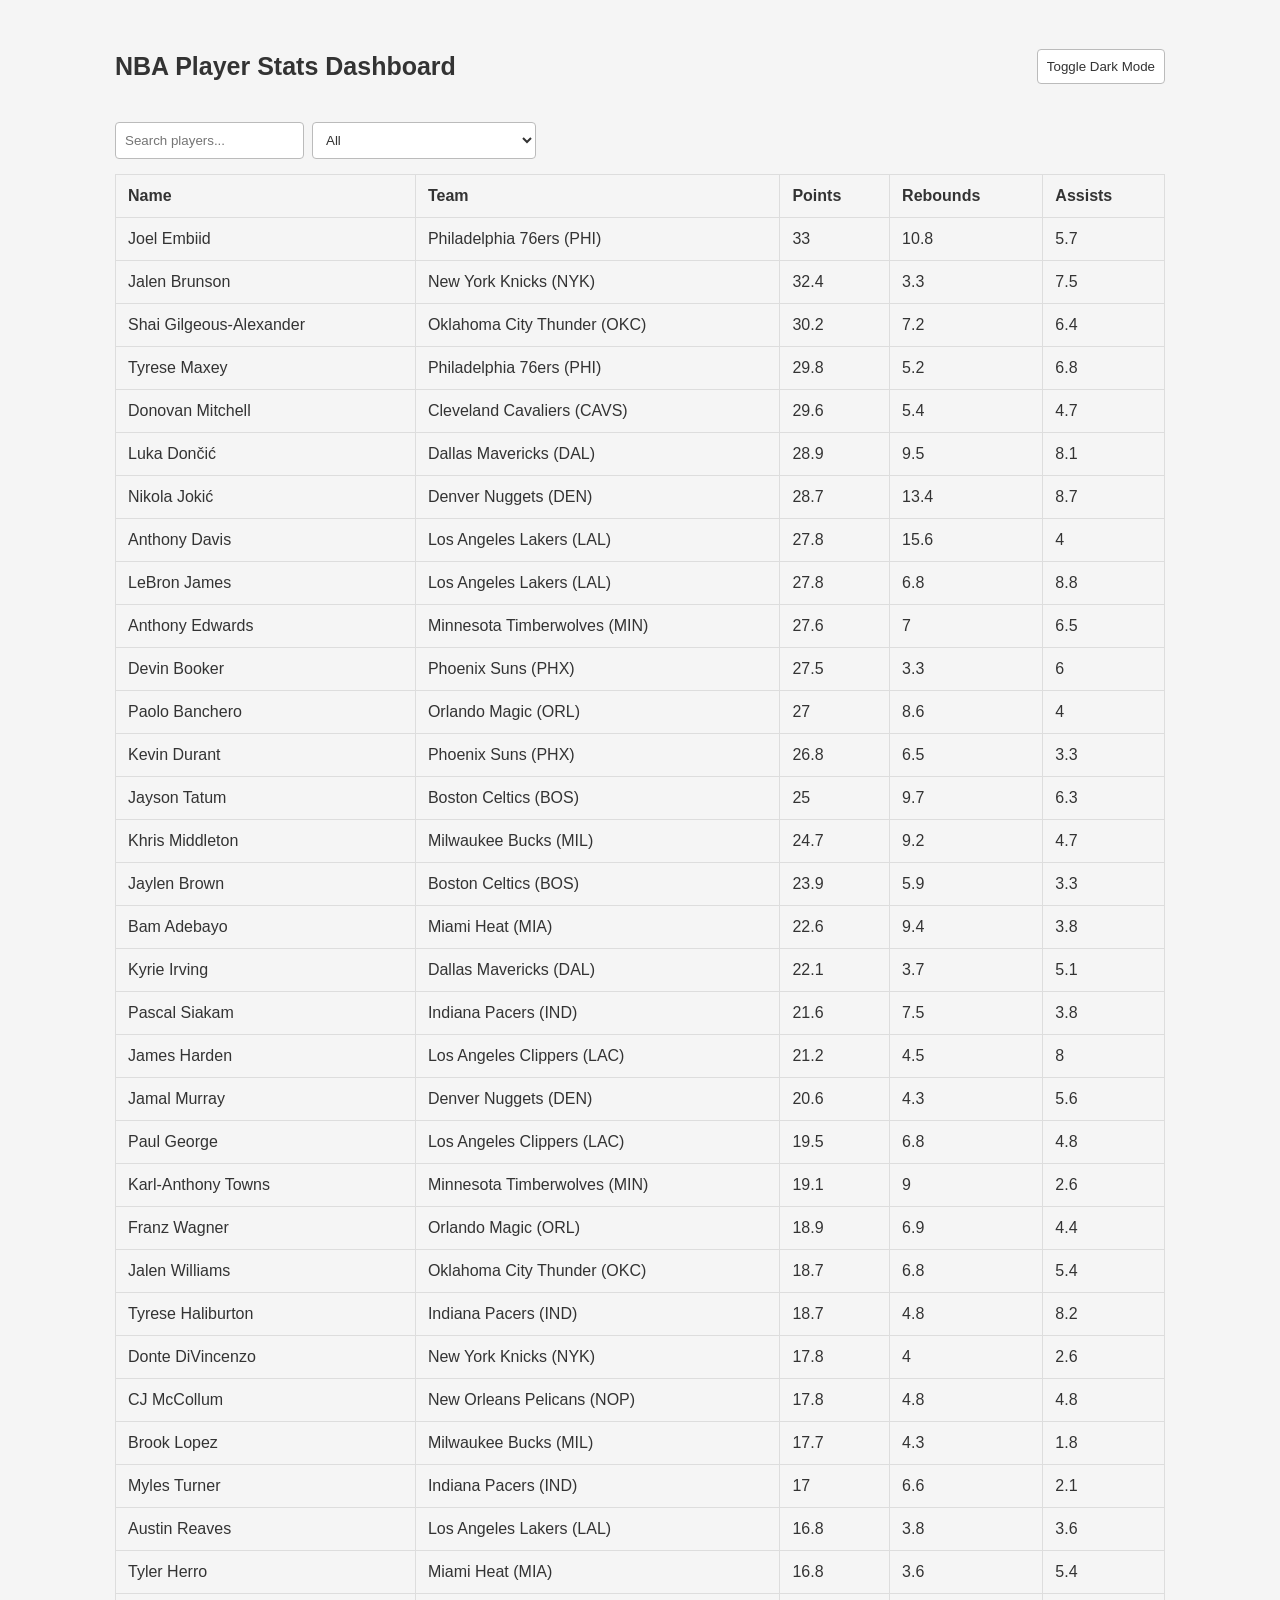
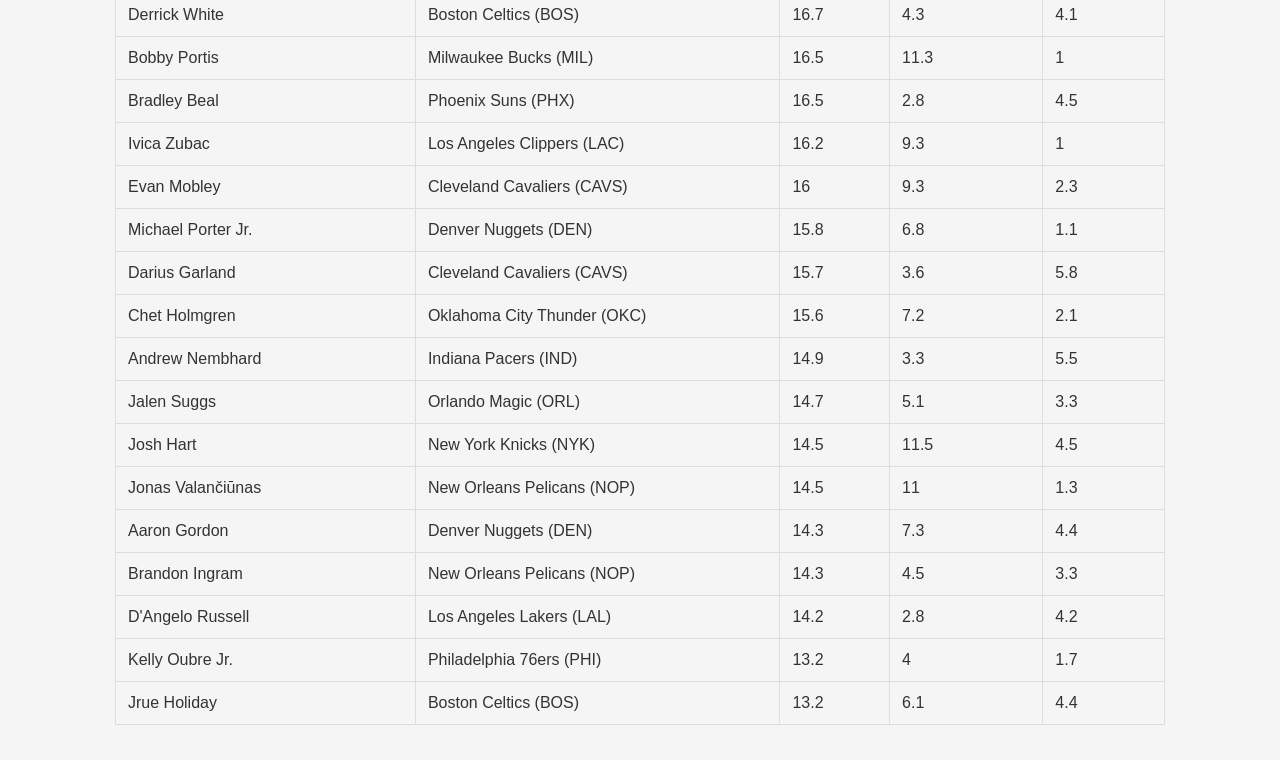
<file: labs/Lab5/index.html>
<!DOCTYPE html>
<html lang="en">
<head>
  <meta charset="UTF-8">
  <meta name="viewport" content="width=device-width, initial-scale=1.0">
  <title>Lab 5 - NBA Player Stats Dashboard</title>
  <link rel="stylesheet" href="styles.css">
  <script src="script.js" defer></script>
</head>
<body>
  <main class="dashboard">
    <header><h1>NBA Player Stats Dashboard</h1><button id="dark-mode-toggle" type="button">Toggle Dark Mode</button></header>
    <div class="controls">
      <input type="search" id="search" placeholder="Search players..." aria-label="Search players">
      <select id="team-filter" aria-label="Filter by team"><option value="all">All</option></select>
    </div>
    <div class="table-scroll">
      <table id="player-stats">
        <thead><tr><th data-key="name" tabindex="0">Name</th><th data-key="team" tabindex="0">Team</th><th data-key="points" tabindex="0">Points</th><th data-key="rebounds" tabindex="0">Rebounds</th><th data-key="assists" tabindex="0">Assists</th></tr></thead>
        <tbody id="player-rows"></tbody>
      </table>
    </div>
  </main>
</body>
</html>
</file>
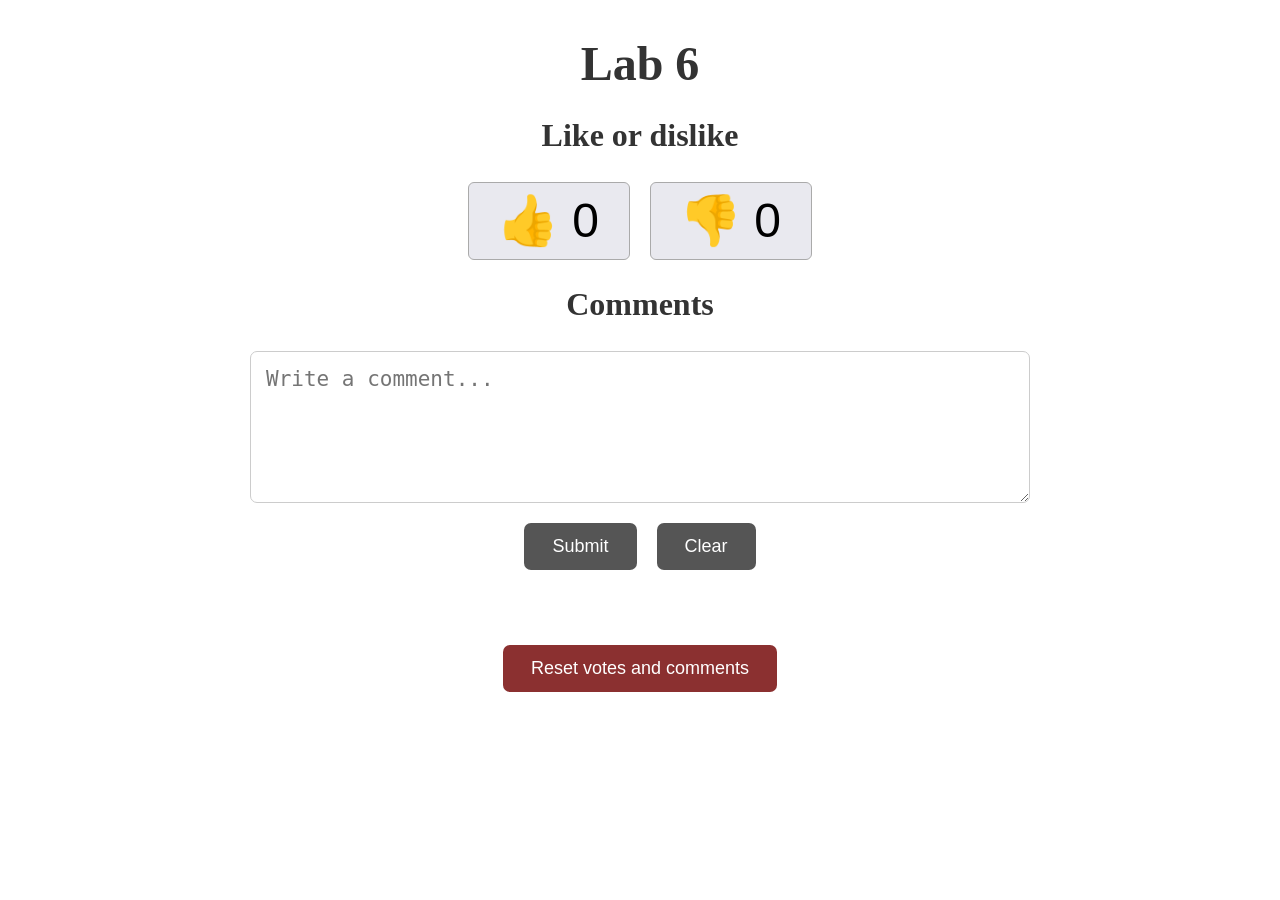
<file: labs/Lab6/index.html>
<!DOCTYPE html>
<html lang="en">
<head>
  <meta charset="UTF-8">
  <meta name="viewport" content="width=device-width, initial-scale=1.0">
  <title>Lab 6 - Like or Dislike</title>
  <link rel="stylesheet" href="styles.css">
  <script src="script.js" defer></script>
</head>
<body>
  <main class="container">
    <h1>Lab 6</h1>
    <h2>Like or dislike</h2>

    <div class="votes">
      <button type="button" id="likeBtn" aria-label="Like">👍 <span id="likeCount">0</span></button>
      <button type="button" id="dislikeBtn" aria-label="Dislike">👎 <span id="dislikeCount">0</span></button>
    </div>

    <h2>Comments</h2>
    <textarea id="commentInput" placeholder="Write a comment..." rows="5"></textarea>
    <div class="actions">
      <button type="button" id="submitBtn">Submit</button>
      <button type="button" id="clearBtn">Clear</button>
    </div>
    <p id="message" role="status" aria-live="polite"></p>
    <section id="commentsSection" aria-label="Submitted comments"></section>
    <button type="button" id="resetBtn">Reset votes and comments</button>
  </main>
</body>
</html>
</file>
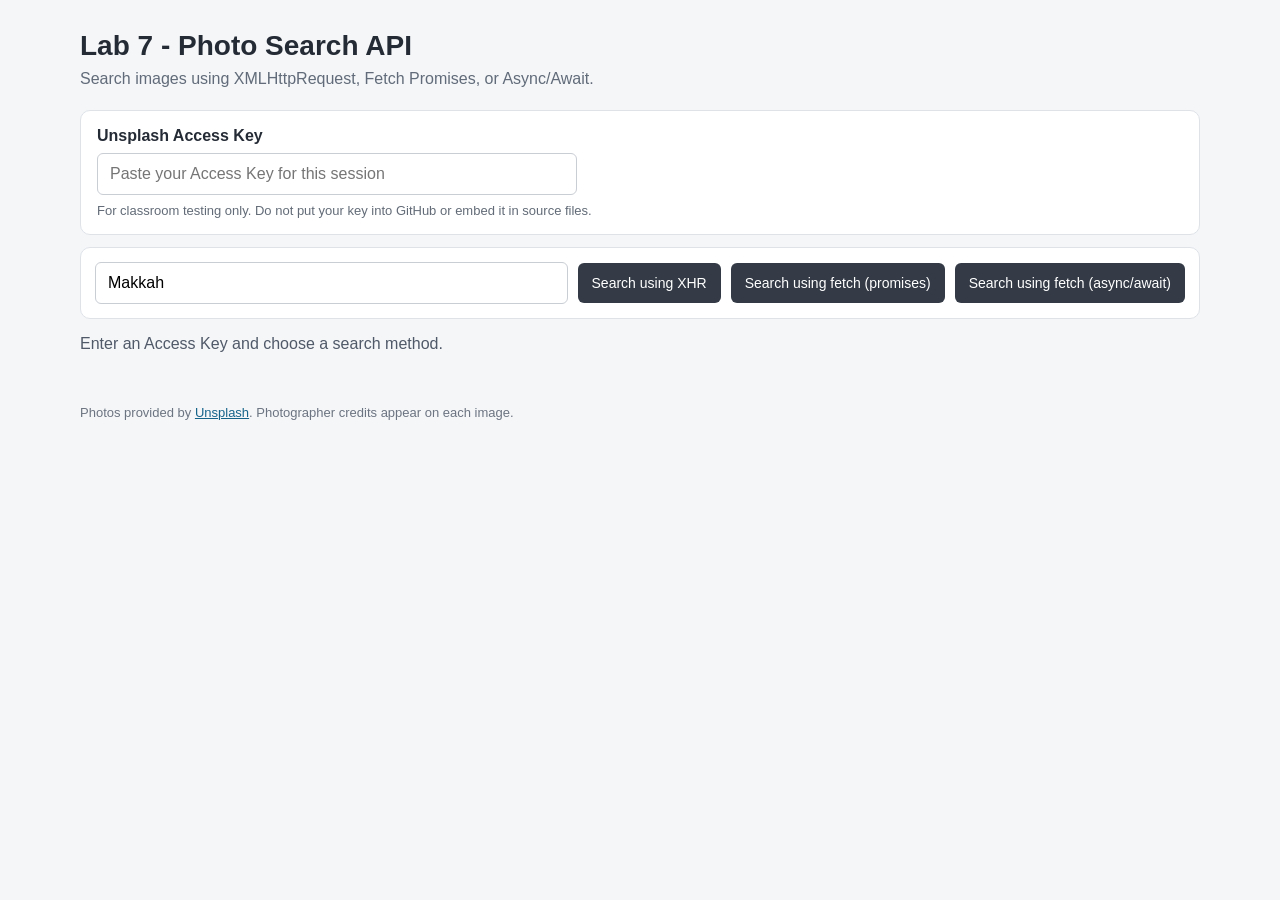
<file: labs/Lab7/index.html>
<!DOCTYPE html>
<html lang="en">
<head>
  <meta charset="UTF-8">
  <meta name="viewport" content="width=device-width, initial-scale=1.0">
  <title>Lab 7 - AJAX Photo Search</title>
  <link rel="stylesheet" href="styles.css">
  <script src="script.js" defer></script>
</head>
<body>
  <main class="container">
    <header>
      <h1>Lab 7 - Photo Search API</h1>
      <p>Search images using XMLHttpRequest, Fetch Promises, or Async/Await.</p>
    </header>
    <section class="settings" aria-label="API settings">
      <label for="apiKey">Unsplash Access Key</label>
      <input id="apiKey" type="password" placeholder="Paste your Access Key for this session" autocomplete="off" spellcheck="false">
      <p class="hint">For classroom testing only. Do not put your key into GitHub or embed it in source files.</p>
    </section>
    <section class="toolbar" aria-label="Photo search">
      <label class="sr-only" for="searchInput">Search photos</label>
      <input id="searchInput" type="search" value="Makkah" placeholder="Search photos, e.g. Makkah">
      <button id="xhrButton" type="button">Search using XHR</button>
      <button id="promisesButton" type="button">Search using fetch (promises)</button>
      <button id="asyncButton" type="button">Search using fetch (async/await)</button>
    </section>
    <p id="status" class="status" role="status" aria-live="polite">Enter an Access Key and choose a search method.</p>
    <section id="gallery" class="gallery" aria-label="Search results"></section>
    <footer>Photos provided by <a href="https://unsplash.com/?utm_source=lab7_ajax_demo&utm_medium=referral" target="_blank" rel="noopener noreferrer">Unsplash</a>. Photographer credits appear on each image.</footer>
  </main>
</body>
</html>
</file>
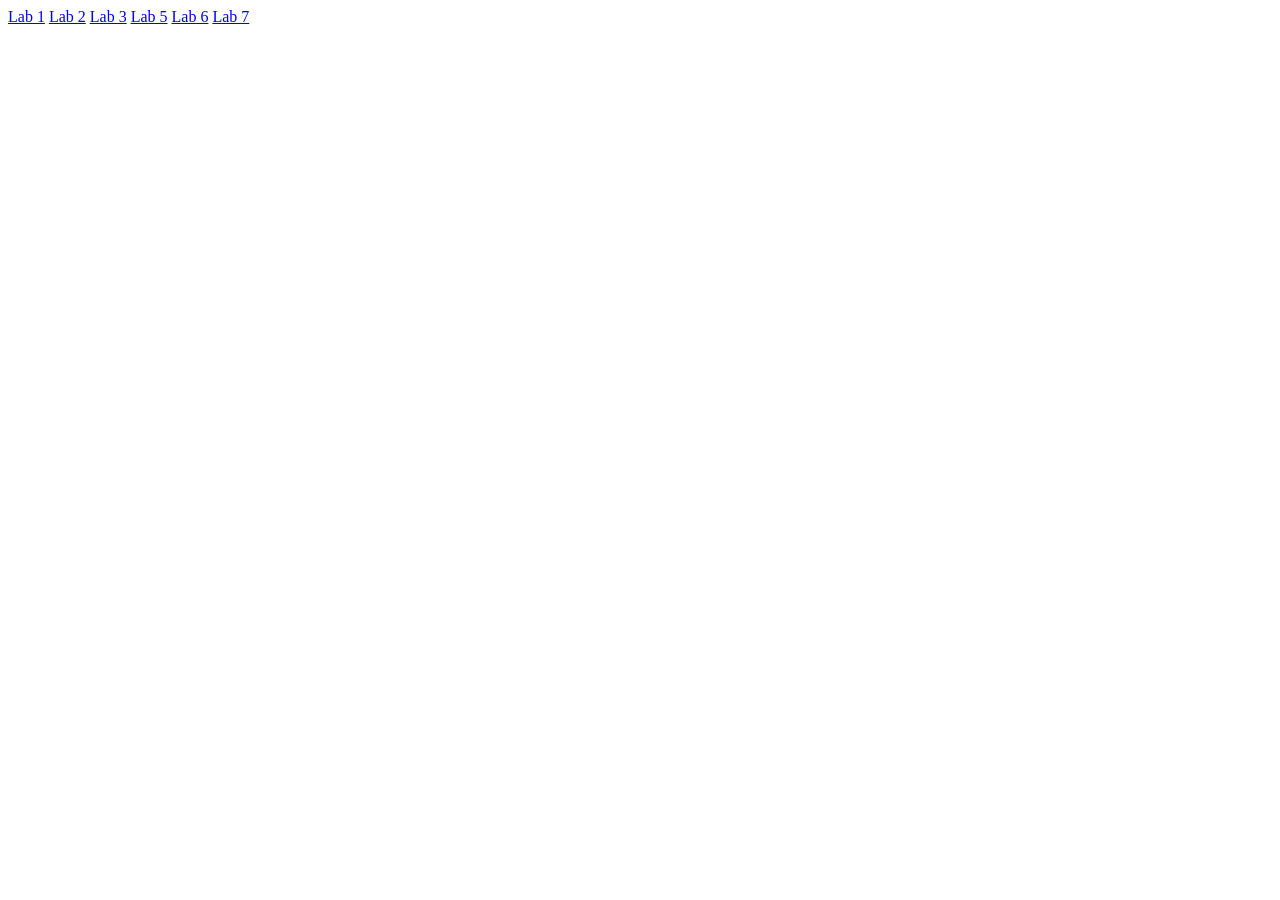
<file: Labs.html>
<!DOCTYPE html>
<html lang="en">
<head>
    <meta charset="UTF-8">
    <meta name="viewport" content="width=device-width, initial-scale=1.0">
    <title>Document</title>
</head>
<body>
    <a href="labs/Lab1.html">Lab 1</a>
    <a href="labs/Lab2.html">Lab 2</a>
    <a href="labs/Lab3.html">Lab 3</a>
    <a href="labs/Lab5/index.html">Lab 5</a>
    <a href="labs/Lab6/index.html">Lab 6</a>
    <a href="labs/Lab7/index.html">Lab 7</a>
</body>
</html>
</file>
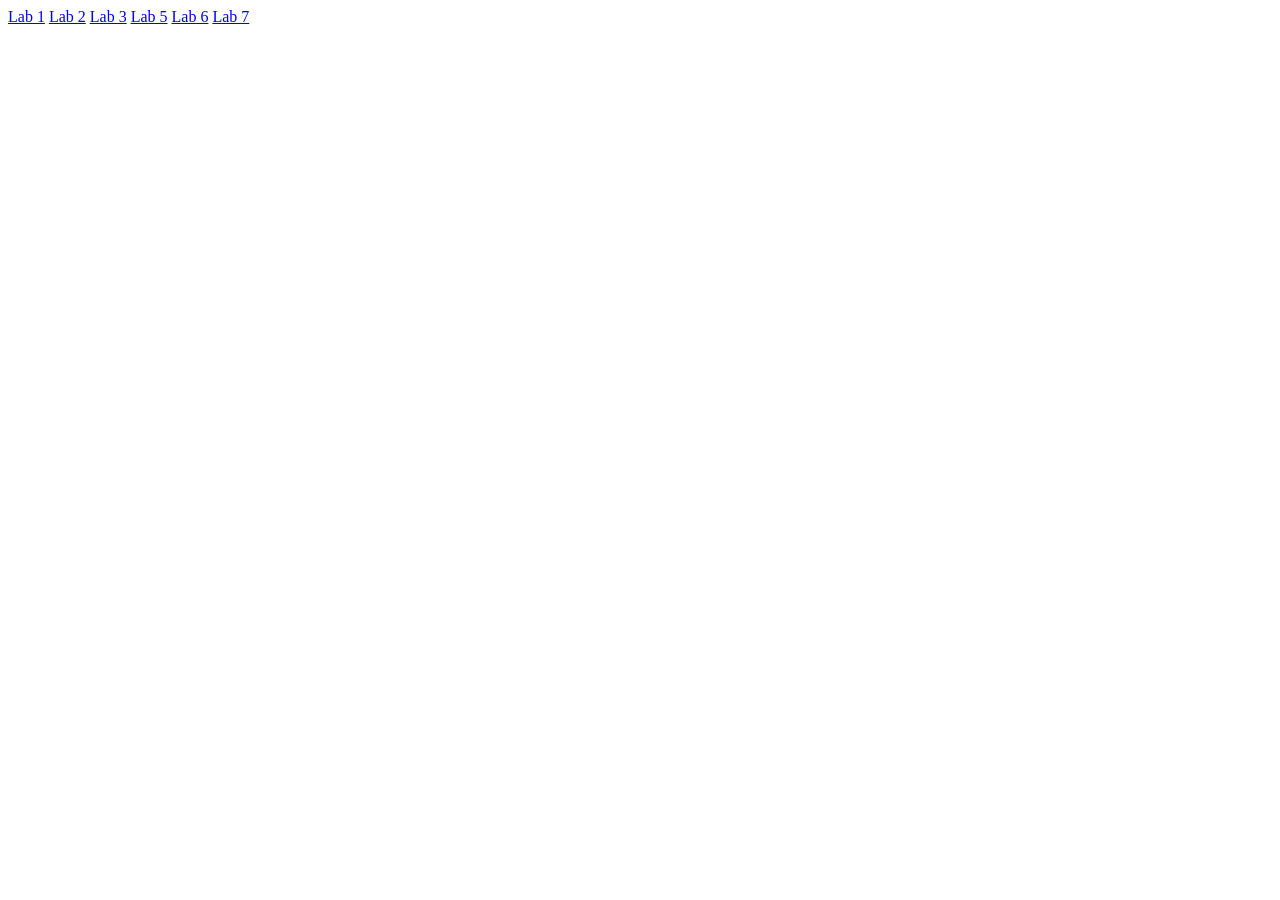
<file: labs.html>
<!DOCTYPE html>
<html lang="en">
<head>
    <meta charset="UTF-8">
    <meta name="viewport" content="width=device-width, initial-scale=1.0">
    <title>Document</title>
</head>
<body>
    <a href="labs/Lab1.html">Lab 1</a>
    <a href="labs/Lab2.html">Lab 2</a>
    <a href="labs/Lab3.html">Lab 3</a>
    <a href="labs/Lab5/index.html">Lab 5</a>
    <a href="labs/Lab6/index.html">Lab 6</a>
    <a href="labs/Lab7/index.html">Lab 7</a>
</body>
</html>
</file>
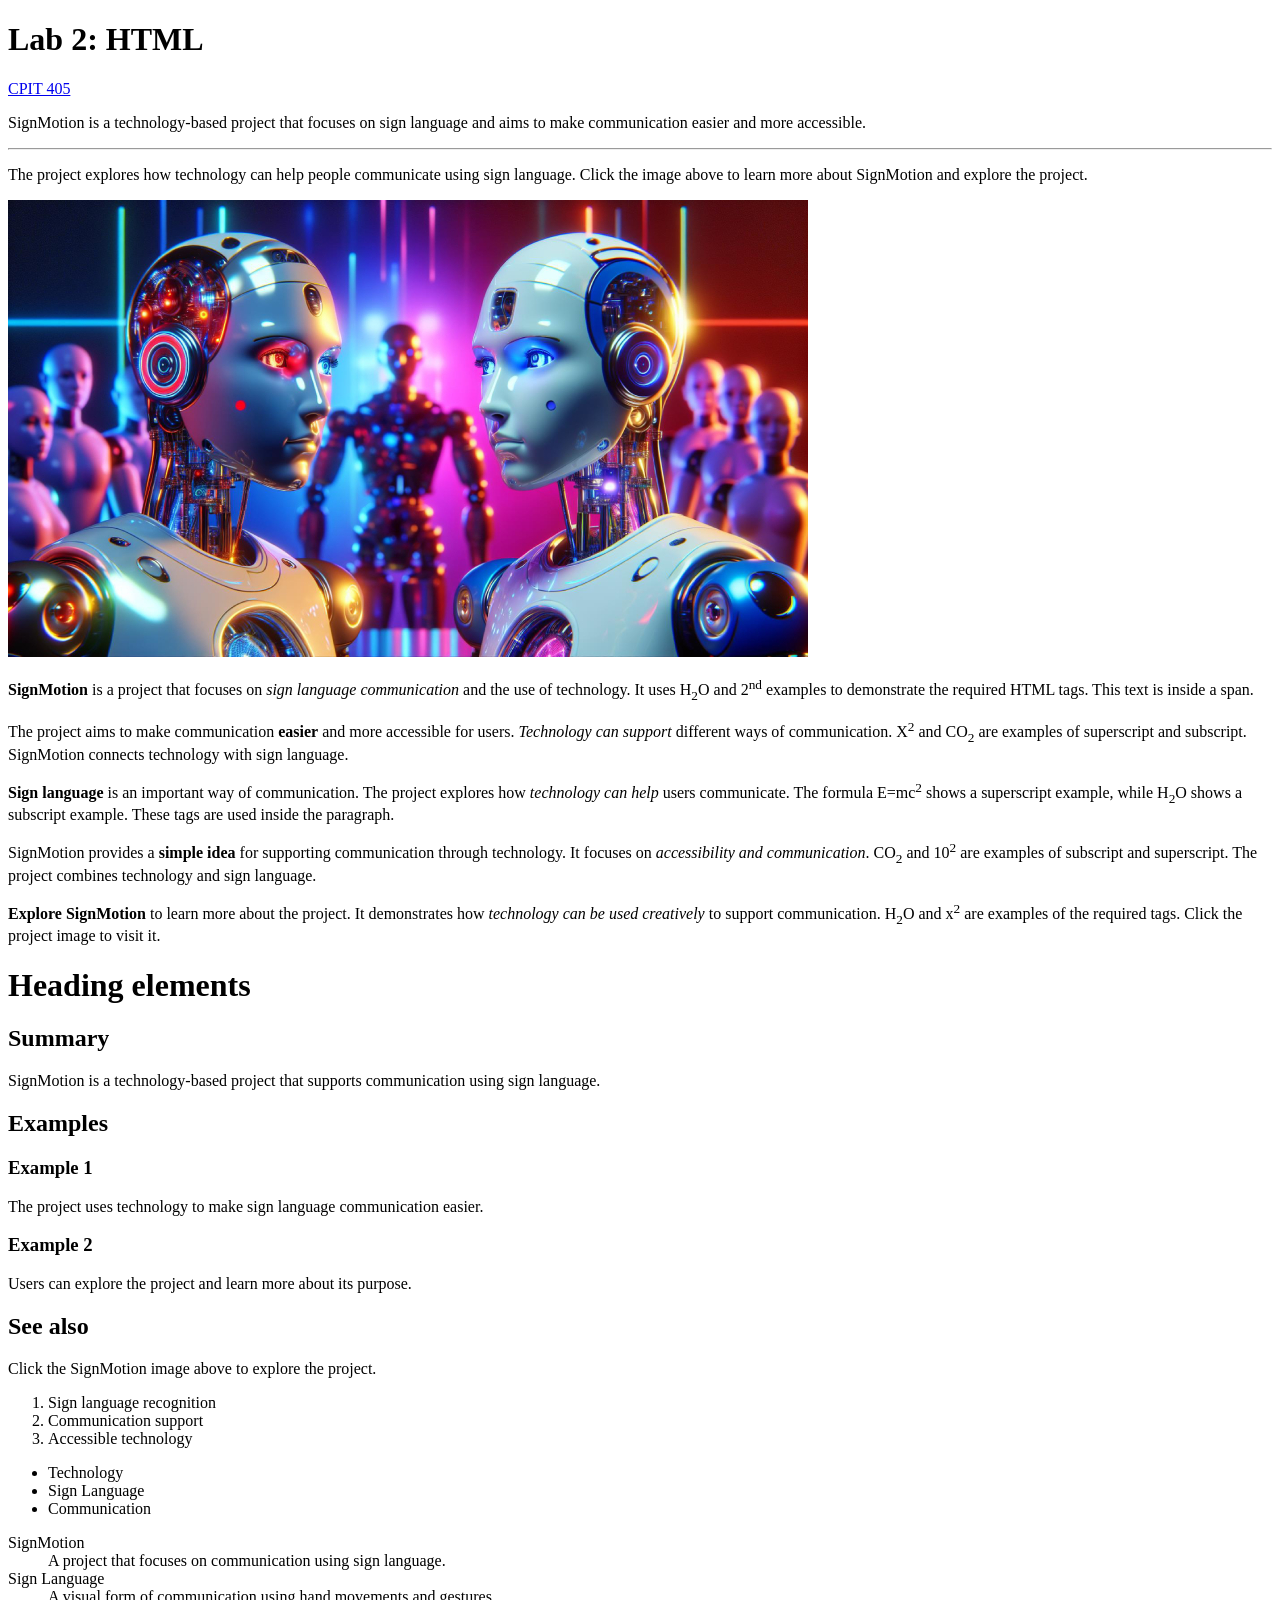
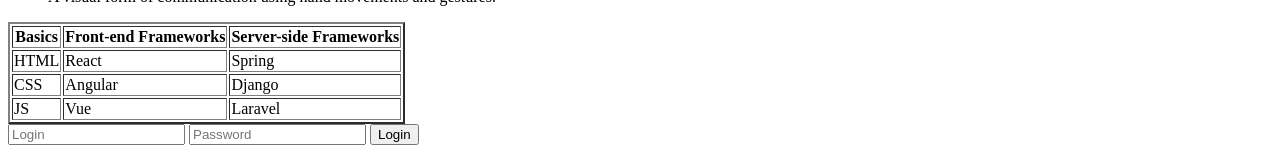
<file: labs/Lab2.html>
<!DOCTYPE html>
<html lang="en">

<head>
    <meta charset="utf-8">
    <meta name="viewport" content="width=device-width, initial-scale=1.0">
    <title>CPIT-405 Lab 2</title>
</head>

<body>

    <h1>Lab 2: HTML</h1>

    <a href="https://cpit405.gitlab.io" target="_blank">
        CPIT 405
    </a>

    <p>
        SignMotion is a technology-based project that focuses on sign language
        and aims to make communication easier and more accessible.
    </p>

    <hr>

    <p>
        The project explores how technology can help people communicate using
        sign language. Click the image above to learn more about SignMotion
        and explore the project.
    </p>

    <a href="https://ai-student-showcase.netlify.app/" target="_blank">
        <img src="AI.jpg" alt="AI Student Showcase">
    </a>

    <p>
        <strong>SignMotion</strong> is a project that focuses on
        <em>sign language communication</em> and the use of technology.
        It uses H<sub>2</sub>O and 2<sup>nd</sup> examples to demonstrate
        the required HTML tags.
        <span>This text is inside a span.</span>
    </p>

    <p>
        The project aims to make communication <strong>easier</strong>
        and more accessible for users.
        <em>Technology can support</em> different ways of communication.
        X<sup>2</sup> and CO<sub>2</sub> are examples of superscript and
        subscript.
        <span>SignMotion connects technology with sign language.</span>
    </p>

    <p>
        <strong>Sign language</strong> is an important way of communication.
        The project explores how <em>technology can help</em> users communicate.
        The formula E=mc<sup>2</sup> shows a superscript example, while
        H<sub>2</sub>O shows a subscript example.
        <span>These tags are used inside the paragraph.</span>
    </p>

    <p>
        SignMotion provides a <strong>simple idea</strong> for supporting
        communication through technology.
        It focuses on <em>accessibility and communication</em>.
        CO<sub>2</sub> and 10<sup>2</sup> are examples of subscript and
        superscript.
        <span>The project combines technology and sign language.</span>
    </p>

    <p>
        <strong>Explore SignMotion</strong> to learn more about the project.
        It demonstrates how <em>technology can be used creatively</em> to
        support communication.
        H<sub>2</sub>O and x<sup>2</sup> are examples of the required tags.
        <span>Click the project image to visit it.</span>
    </p>

    <h1>Heading elements</h1>

    <h2>Summary</h2>

    <p>
        SignMotion is a technology-based project that supports communication
        using sign language.
    </p>

    <h2>Examples</h2>

    <h3>Example 1</h3>

    <p>
        The project uses technology to make sign language communication easier.
    </p>

    <h3>Example 2</h3>

    <p>
        Users can explore the project and learn more about its purpose.
    </p>

    <h2>See also</h2>

    <p>
        Click the SignMotion image above to explore the project.
    </p>

    <ol>
        <li>Sign language recognition</li>
        <li>Communication support</li>
        <li>Accessible technology</li>
    </ol>

    <ul>
        <li>Technology</li>
        <li>Sign Language</li>
        <li>Communication</li>
    </ul>

    <dl>
        <dt>SignMotion</dt>
        <dd>
            A project that focuses on communication using sign language.
        </dd>

        <dt>Sign Language</dt>
        <dd>
            A visual form of communication using hand movements and gestures.
        </dd>
    </dl>

    <table border="2">

        <tr>
            <th>Basics</th>
            <th>Front-end Frameworks</th>
            <th>Server-side Frameworks</th>
        </tr>

        <tr>
            <td>HTML</td>
            <td>React</td>
            <td>Spring</td>
        </tr>

        <tr>
            <td>CSS</td>
            <td>Angular</td>
            <td>Django</td>
        </tr>

        <tr>
            <td>JS</td>
            <td>Vue</td>
            <td>Laravel</td>
        </tr>

    </table>

    <form>

        <input type="text" placeholder="Login">

        <input type="password" placeholder="Password">

        <input type="submit" value="Login">

    </form>

</body>

</html>
</file>
<file: labs/Lab5/styles.css>
*{box-sizing:border-box}body{font-family:Arial,Helvetica,sans-serif;background:#f5f5f5;color:#333;margin:0;padding:35px} .dashboard{max-width:1050px;margin:auto}header{display:flex;align-items:center;justify-content:space-between;gap:16px;margin-bottom:24px}h1{font-size:25px}.controls{display:flex;gap:8px;margin-bottom:15px}input,select,button{padding:9px;border:1px solid #bbb;border-radius:4px;background:white;color:inherit}button,select,th{cursor:pointer}.table-scroll{overflow-x:auto}table{border-collapse:collapse;width:100%;background:transparent}th,td{text-align:left;padding:12px;border:1px solid #ddd}th{font-weight:700}tbody tr.highlight-row{background:#dceeff;color:#222}body.dark-mode{background:#252525;color:#eee}body.dark-mode input,body.dark-mode select,body.dark-mode button{background:#444;color:#fff;border-color:#777}body.dark-mode th,body.dark-mode td{border-color:#555}body.dark-mode tbody tr.highlight-row{background:#555;color:#fff}@media(max-width:600px){body{padding:15px}header{align-items:flex-start;flex-direction:column}.controls{flex-wrap:wrap}}
</file>
<file: labs/Lab6/styles.css>
* { box-sizing: border-box; }
body { margin: 0; font-family: Georgia, 'Times New Roman', serif; color: #333; background: #fff; }
.container { width: min(92%, 780px); margin: 36px auto; text-align: center; }
h1 { font-size: 48px; margin: 0 0 20px; }
h2 { font-size: 32px; margin: 26px 0 28px; }
.votes { display: flex; justify-content: center; gap: 20px; flex-wrap: wrap; }
.votes button { font-family: Arial, sans-serif; font-size: 48px; background: #e9e9ef; border: 1px solid #aaa; border-radius: 6px; padding: 10px 30px; cursor: pointer; }
.votes button:disabled { opacity: .65; cursor: not-allowed; }
textarea { display: block; width: 100%; padding: 15px; font-size: 21px; border: 1px solid #ccc; border-radius: 7px; resize: vertical; }
.actions { display: flex; justify-content: center; gap: 20px; margin-top: 20px; }
.actions button, #resetBtn { font: 18px Arial, sans-serif; color: white; background: #555; border: 0; border-radius: 7px; padding: 13px 28px; cursor: pointer; }
.actions button:hover, #resetBtn:hover { background: #333; }
#resetBtn { margin-top: 20px; background: #8b3030; }
#message { min-height: 23px; font: 16px Arial, sans-serif; }
.comment { padding: 12px 14px; margin: 10px 0; text-align: left; border: 1px solid #ddd; border-radius: 6px; overflow-wrap: anywhere; font: 17px Arial, sans-serif; }
@media (max-width: 480px) { h1 { font-size: 38px; } h2 { font-size: 26px; } .votes button { font-size: 36px; padding: 10px 18px; } }
</file>
<file: labs/Lab7/styles.css>
* { box-sizing: border-box; }
body { margin: 0; font-family: Arial, Helvetica, sans-serif; color: #252b35; background: #f4f6f8; }
.container { width: min(1120px, 94%); margin: 30px auto; }
header h1 { margin-bottom: 8px; font-size: 28px; }
header p { margin-top: 0; color: #616b79; }
.settings { padding: 16px; background: white; border: 1px solid #dfe3e8; border-radius: 10px; margin: 22px 0 12px; }
.settings label { display: block; font-weight: bold; margin-bottom: 8px; }
.settings input { width: min(100%, 480px); }
input { padding: 11px 12px; border: 1px solid #c9cdd4; border-radius: 6px; font: inherit; }
.hint { color: #626b77; font-size: 13px; margin: 8px 0 0; }
.toolbar { display: flex; flex-wrap: wrap; gap: 10px; align-items: center; background: #fff; padding: 14px; border: 1px solid #dfe3e8; border-radius: 10px; }
.toolbar input { flex: 1 1 210px; min-width: 180px; }
button { color: #fff; background: #343b46; border: none; border-radius: 6px; padding: 12px 14px; cursor: pointer; font-size: 14px; }
button:hover { background: #515c6d; }
button:disabled { opacity: .55; cursor: wait; }
.status { min-height: 24px; color: #505968; }
.status.error { color: #ad2636; }
.gallery { display: grid; grid-template-columns: repeat(4, 1fr); gap: 14px; }
.photo-card { margin: 0; background: #fff; border-radius: 9px; overflow: hidden; box-shadow: 0 2px 10px #00000012; }
.photo-card img { display: block; width: 100%; height: 300px; object-fit: cover; }
.photo-card figcaption { padding: 10px; font-size: 12px; line-height: 1.5; }
.photo-card a, footer a { color: #17648b; }
footer { margin: 30px 0; font-size: 13px; color: #6c7481; }
.sr-only { position: absolute; width: 1px; height: 1px; overflow: hidden; clip: rect(0,0,0,0); white-space: nowrap; }
@media (max-width: 850px) { .gallery { grid-template-columns: repeat(3, 1fr); } }
@media (max-width: 610px) { .gallery { grid-template-columns: repeat(2, 1fr); } .photo-card img { height: 220px; } }
@media (max-width: 390px) { .gallery { grid-template-columns: 1fr; } }
</file>
